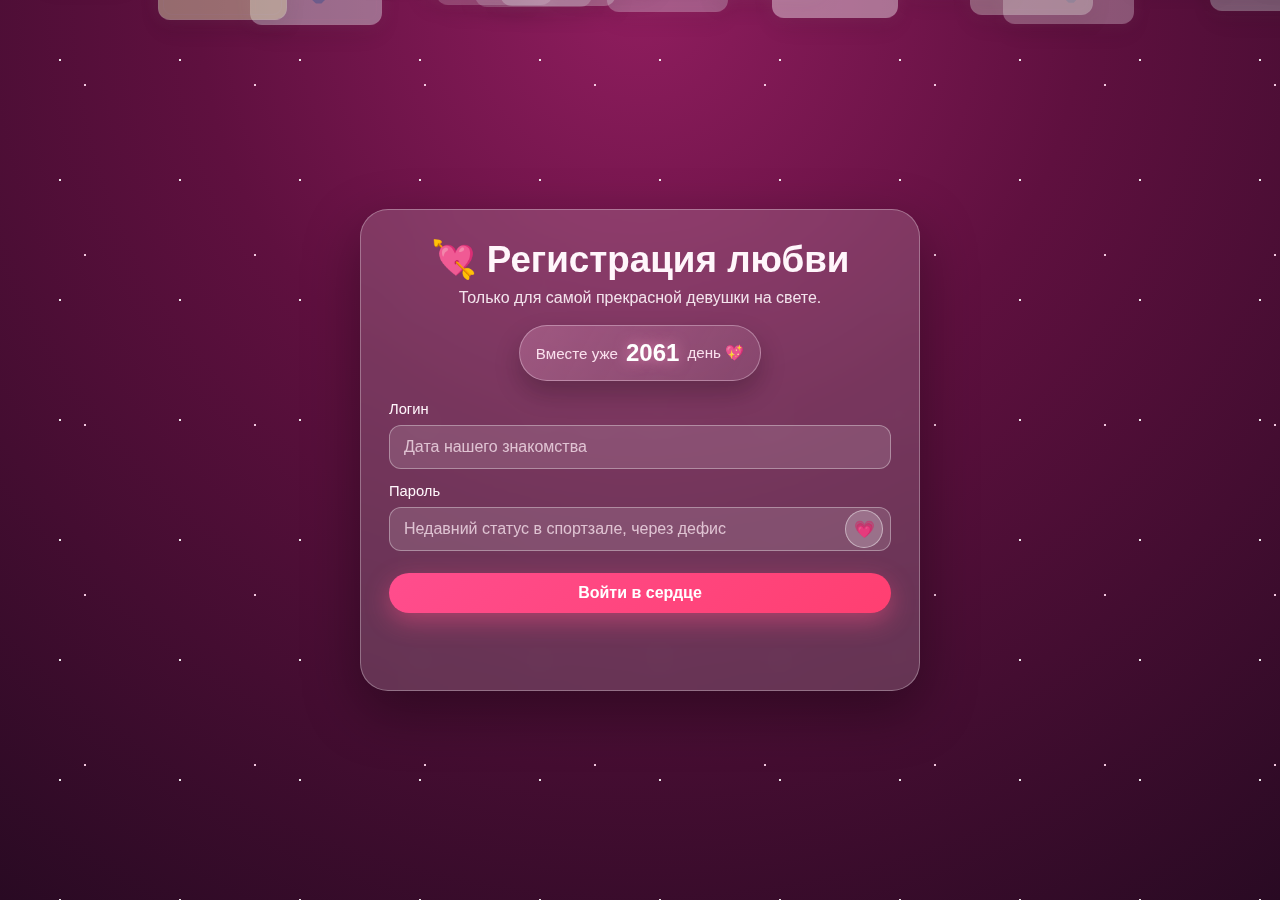
<file: index.html>
<!DOCTYPE html>
<html lang="ru">
<head>
  <meta charset="UTF-8">
  <meta name="viewport" content="width=device-width, initial-scale=1.0">
  <title>Переход на сайт…</title>
  <meta http-equiv="refresh" content="0; url=./love/main.html">
  <script>
    window.location.replace('./love/main.html');
  </script>
</head>
<body>
  <p>Если переадресация не сработала, открой <a href="./love/main.html">сайт по этой ссылке</a>.</p>
</body>
</html>
</file>
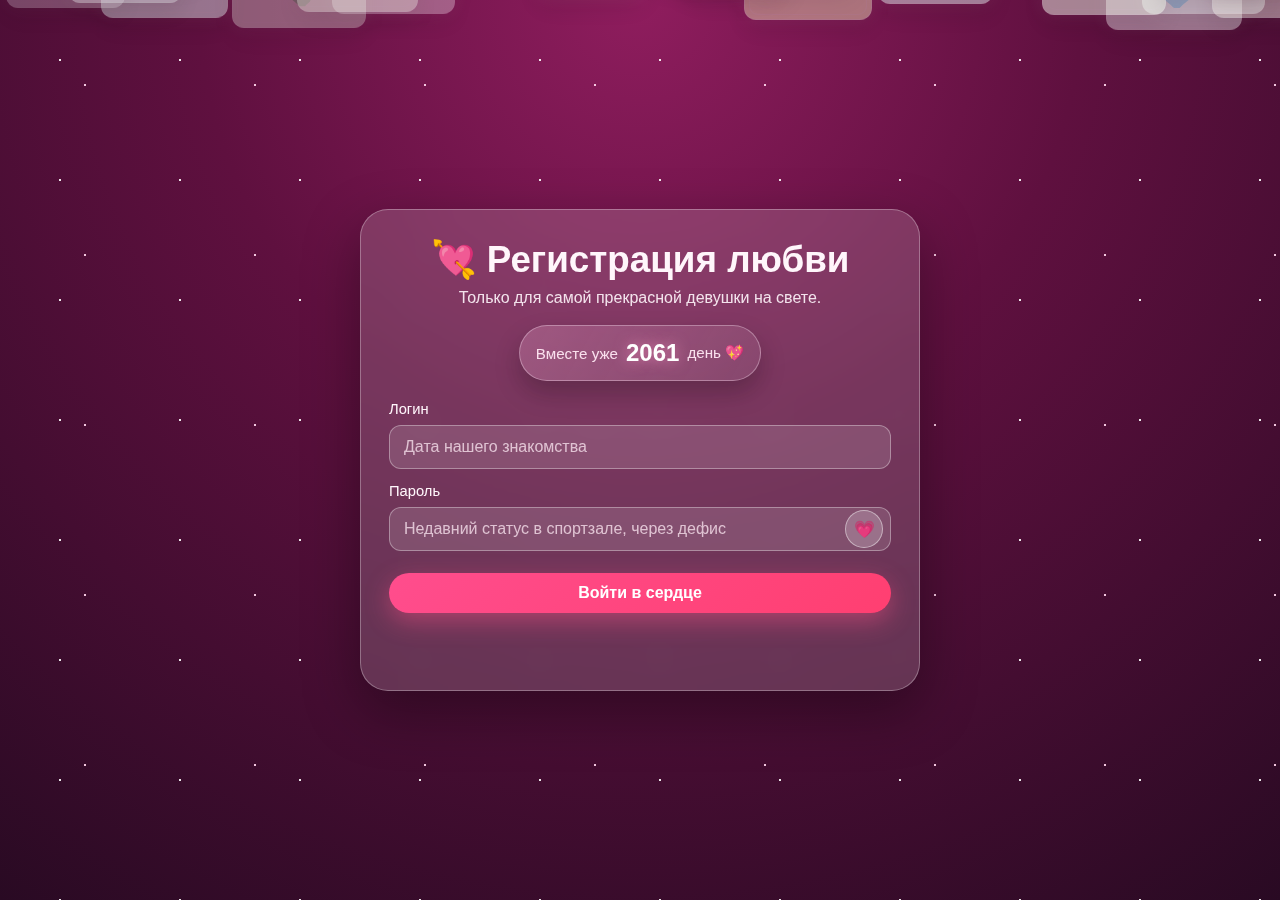
<file: love/index.html>
<!DOCTYPE html>
<html lang="ru">
<head>
    <meta charset="UTF-8">
    <meta name="viewport" content="width=device-width, initial-scale=1.0">
    <title>Переход на валентинку…</title>
    <meta http-equiv="refresh" content="0; url=./main.html">
    <script>
        window.location.replace('./main.html');
    </script>
    <style>
        body {
            margin: 0;
            min-height: 100vh;
            display: grid;
            place-items: center;
            font-family: "Segoe UI", sans-serif;
            background: radial-gradient(circle at top, #ff7aa6, #5f1f46 65%);
            color: #fff;
        }

        a {
            color: #fff;
            font-weight: 700;
        }
    </style>
</head>
<body>
    <p>Открываем валентинку… Если не произошло автоматически, нажми <a href="./main.html">сюда</a>.</p>
</body>
</html>
</file>
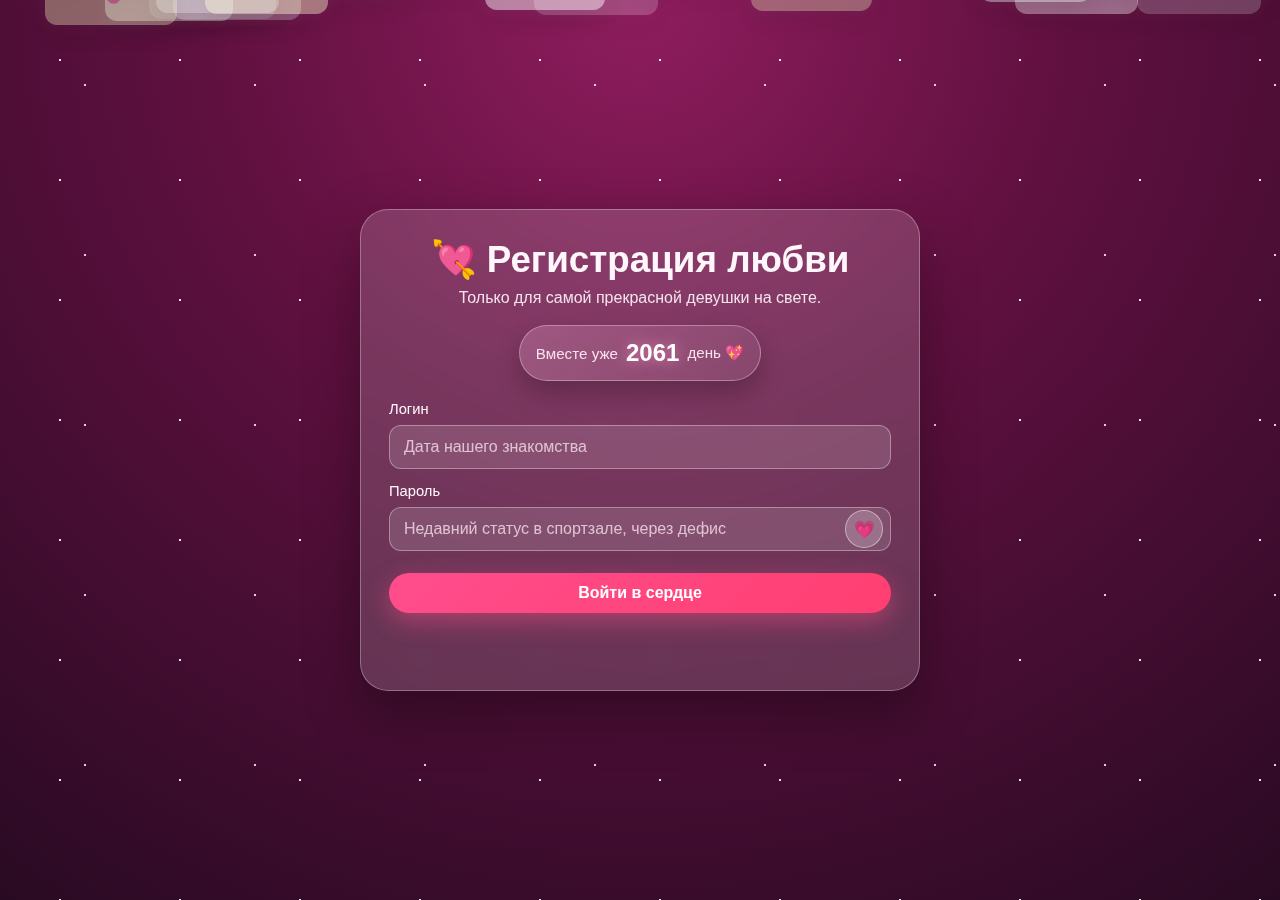
<file: love/main.html>
<!DOCTYPE html>
<html lang="ru">
<head> 
    <meta charset="UTF-8">
    <meta name="viewport" content="width=device-width, initial-scale=1.0">
    <title>Регистрация любви</title>
    <link rel="preconnect" href="https://fonts.googleapis.com">
    <link rel="preconnect" href="https://fonts.gstatic.com" crossorigin>
    <link href="https://fonts.googleapis.com/css2?family=Caveat:wght@500;700&family=Marck+Script&display=swap" rel="stylesheet"> 
    <link rel="stylesheet" href="style.css">
</head>
<body>
    <div class="love-rain" id="loveRain" aria-hidden="true"></div>
    <div class="confetti-layer" id="confettiLayer" aria-hidden="true"></div> 

    <main class="app"> 
        <section class="screen login-screen" id="loginScreen"> 
            <div class="sparkles"></div> 
            <div class="login-card glass"> 
                <h1>💘 Регистрация любви</h1> 
                <p class="subtitle">Только для самой прекрасной девушки на свете.</p>
                <p class="love-counter" id="loveCounter" aria-live="polite">Вместе уже: считаю дни…</p> 

                <form id="loveLoginForm" class="love-form" autocomplete="off">
                    <label>
                        Логин
                        <input
                            id="loginInput"
                            type="text"
                            lang="ru"
                            placeholder="Дата нашего знакомства"
                            required
                        >
                        <span class="field-tooltip" role="note">Дата нашего знакомства</span>
                    </label>

                    <label>
                        Пароль
                        <div class="password-wrap">
                            <input
                                id="passwordInput"
                                type="password"
                                inputmode="text"
                                lang="ru"
                                placeholder="Недавний статус в спортзале, через дефис"
                                data-focus-hint="Недавний статус в спортзале, через дефис"
                                required
                            >
                            <button
                                class="heart-eye"
                                id="togglePasswordBtn"
                                type="button"
                                aria-label="Показать пароль"
                                title="Показать пароль"
                            >💗</button>
                        </div>
                        <span class="field-tooltip" role="note">Недавний статус в спортзале, через дефис.</span>
                    </label>

                    <button type="submit" class="btn btn-primary">Войти в сердце</button>
                </form>


                <p id="formMessage" class="form-message" role="status" aria-live="polite"></p>
            </div>
        </section>

        <section class="screen valentine-screen hidden" id="valentineScreen"> 
            <div class="proposal-card glass" id="proposalCard"> 
                <h2>Ты примешь мою любовь?</h2> 
 
                <div class="actions" id="actionsRow"> 
                    <button class="btn btn-yes" id="yesBtn">Да 💖</button> 
                    <button class="btn btn-no" id="noBtn">Нет 🙈</button> 
                </div>
                
                <div class="warm-tools" id="warmTools" aria-label="Тёплые слова">
                    <article class="love-widget warm-widget">
                        <h3>💌 Тёплые слова</h3>
                        <p class="widget-hint">Нажми, когда захочешь маленький комплимент.</p>
                        <button class="btn btn-soft" id="warmMessageBtn" type="button">Показать тёплые слова</button>
                        <p class="warm-message-text" id="warmMessageText" aria-live="polite">Я подготовил для тебя тёплые послания ✨</p>
                    </article>
                </div>

                <div class="envelope-scene hidden" id="envelopeScene"> 
                    <p class="open-hint" id="envelopeHint">Нажми на конверт — он откроется ✨</p>

                    <article class="love-widget game-widget hidden" id="miniGameGate">
                        <h3>🎮 Мини-игра: поймай сердечки</h3>
                        <p class="widget-hint">Чтобы открыть конверт, нужно набрать минимум 20 очков.</p>
                        <div class="game-stats">
                            <span>Очки: <strong id="gameScore">0</strong></span>
                            <span>Время: <strong id="gameTime">20</strong>с</span>
                            <span>Рекорд: <strong id="bestScore">0</strong></span>
                        </div>
                        <button class="btn btn-soft" id="startMiniGameBtn" type="button">Старт</button>
                        <div class="heart-game-area" id="heartGameArea" aria-label="Игровая зона"></div>
                        <p class="mini-game-status" id="miniGameStatus" aria-live="polite">Нажми на конверт, чтобы начать испытание 💞</p>
                    </article>
                
 
                    <div class="envelope" id="envelope" role="button" tabindex="0" aria-label="Открыть конверт"> 
                        <div class="envelope-heart" aria-hidden="true"></div> 
                        <div class="envelope-back"></div> 
                        <div class="envelope-paper" id="envelopePaper"> 
                            <span>Нажми, чтобы прочитать письмо 💌</span> 
                        </div> 
                        <div class="envelope-front"></div> 
                        <div class="envelope-flap"></div> 
                    </div> 
                </div> 
            </div> 
        </section> 
    </main> 
 
    <section class="letter-overlay hidden" id="letterOverlay" aria-modal="true" role="dialog"> 
        <div class="letter-paper-full"> 
            <button class="close-letter" id="closeLetter" aria-label="Закрыть письмо">×</button> 
            <h3>Привет, принцесса 💌</h3> 
            <p> 
                Надеюсь, это обращение вызывает у тебя только лёгкую улыбку и ничего больше. 
            </p> 
            <p> 
                Если ты читаешь эти строки, значит все мои ночные попытки сделать что-то тёплое и особенное были не зря 😁 
            </p> 
            <p> 
                Почти год прошёл с того момента, как всё изменилось. За это время многое стало другим, и, наверное, поэтому эту валентинку не стоит воспринимать как громкое признание в любви. 
                Скорее, как тихое напоминание о том, что ты для меня по-прежнему важный человек. Мои чувства со временем стали спокойнее, глубже и честнее. 
            </p> 
            <p> 
                Я не могу не замечать, как ты изменилась. Будто стала свободнее, увереннее, живее. Поездки, планы, новые цели - всё это тебе очень идёт. 
                И мне искренне приятно видеть, как ты растёшь и находишь себя в этом мире. 
            </p> 
            <p> 
                Да, наше общение не всегда простое, и, возможно, временами в нём есть неловкость. 
                Но мне кажется, мы смогли найти тот самый баланс, который позволяет нам оставаться в жизни друг друга без лишнего напряжения. И это на самом деле ценно. 
            </p> 
            <p> 
                Напоследок хотел бы поделиться мудростью: представь, что ты по щелчку пальца могла бы оказаться, где пожелаешь. 
                Спорим, что ты до сих пор думаешь, что ты не в том месте. Но если сильно зацикливаться на том, где бы ты хотела быть, то упустишь возможность жить здесь и сейчас. 
                Перестань волноваться о том, что не можешь контролировать. ПРОСТО ЖИВИ! 
            </p> 
            <p class="signature">С праздником ❤️</p> 
        </div> 
    </section> 
 
    <script src="script.js"></script> 
</body> 
</html>
</file>
<file: love/style.css>
:root {
    --bg-1: #290a23;
    --bg-2: #5f103f;
    --bg-3: #8f1d5e;
    --glass: rgba(255, 255, 255, 0.16);
    --glass-border: rgba(255, 255, 255, 0.3);
    --text: #fff6fb;
    --accent: #ff4d8d;
    --danger: #ff6f91;
    --hand-font: "Caveat", "Marck Script", "Segoe Print", "Bradley Hand", cursive;
    --paper-font: "Caveat", "Segoe UI", sans-serif;
}

* {
    box-sizing: border-box;
}

body {
    margin: 0;
    min-height: 100vh;
    font-family: "Segoe UI", "Inter", sans-serif;
    color: var(--text);
    background: radial-gradient(circle at top, var(--bg-3), var(--bg-2) 40%, var(--bg-1));
    overflow: hidden;
}

.hidden {
    display: none !important;
}

.screen {
    width: 100%;
    height: 100vh;
    position: relative;
    display: grid;
    place-items: center;
    padding: 24px;
}

.glass {
    background: var(--glass);
    backdrop-filter: blur(14px);
    border: 1px solid var(--glass-border);
    box-shadow: 0 20px 55px rgba(0, 0, 0, 0.35);
}

/* login */
.login-card {
    position: relative;
    z-index: 2;
    width: min(94vw, 560px);
    border-radius: 28px;
    padding: 28px;
    text-align: center;
}

.login-card h1 {
    margin-top: 0;
    margin-bottom: 8px;
    font-size: clamp(1.6rem, 3vw, 2.3rem);
}

.subtitle {
    margin: 0 0 24px;
    opacity: 0.9;
}

.love-counter {
    margin: -6px auto 20px;
    min-height: 56px;
    width: fit-content;
    display: flex;
    align-items: center;
    gap: 8px;
    flex-wrap: wrap;
    justify-content: center;
    padding: 10px 16px;
    border-radius: 999px;
    background: linear-gradient(120deg, rgba(255, 189, 224, 0.24), rgba(255, 255, 255, 0.08));
    border: 1px solid rgba(255, 236, 248, 0.35);
    color: #ffe8f4;
    box-shadow: 0 12px 25px rgba(17, 6, 13, 0.25);
}

.counter-prefix,
.counter-suffix {
    font-size: 0.95rem;
    opacity: 0.95;
}

.counter-value {
    font-size: clamp(1.15rem, 3vw, 1.5rem);
    line-height: 1;
    font-weight: 800;
    color: #fff;
    text-shadow: 0 0 14px rgba(255, 152, 198, 0.7);
}

.love-form {
    display: grid;
    gap: 14px;
}

.love-form label {
    position: relative;
    text-align: left;
    font-size: 0.92rem;
    display: grid;
    gap: 8px;
}

.love-form input {
    width: 100%;
    border: 1px solid rgba(255, 255, 255, 0.35);
    background: rgba(255, 255, 255, 0.13);
    color: var(--text);
    border-radius: 12px;
    padding: 12px 14px;
    font-size: 1rem;
    outline: none;
    transition: border-color 0.2s, transform 0.2s;
}

.love-form input::placeholder {
    color: rgba(255, 236, 246, 0.74);
}

.love-form input:focus {
    border-color: #ffd0e6;
    transform: translateY(-1px);
}

.password-wrap {
    position: relative;
}

.password-wrap input {
    padding-right: 52px;
}

.heart-eye {
    position: absolute;
    top: 50%;
    right: 8px;
    transform: translateY(-50%);
    width: 38px;
    height: 38px;
    border-radius: 50%;
    border: 1px solid rgba(255, 255, 255, 0.45);
    background: rgba(255, 255, 255, 0.2);
    color: #fff;
    cursor: pointer;
    font-size: 1.05rem;
    transition: transform 0.2s, background 0.2s;
}

.heart-eye:hover {
    transform: translateY(-50%) scale(1.08);
    background: rgba(255, 255, 255, 0.28);
}

.btn {
    cursor: pointer;
    border: none;
    border-radius: 999px;
    padding: 11px 22px;
    font-weight: 700;
    font-size: 1rem;
    transition: transform 0.2s, box-shadow 0.2s;
}

.btn:hover {
    transform: translateY(-2px);
}

.btn-primary {
    margin-top: 8px;
    color: #ffffff;
    background: linear-gradient(135deg, var(--accent), #ff3f71);
    box-shadow: 0 8px 24px rgba(255, 82, 132, 0.45);
}


.field-tooltip {
    position: absolute;
    top: calc(100% + 8px);
    left: 12px;
    max-width: min(340px, calc(100vw - 80px));
    padding: 9px 12px;
    border-radius: 12px;
    border: 1px solid rgba(255, 226, 245, 0.35);
    background: linear-gradient(145deg, rgba(46, 30, 56, 0.97), rgba(25, 24, 39, 0.94));
    color: #ffeaf5;
    font-size: 0.82rem;
    line-height: 1.3;
    box-shadow: 0 14px 26px rgba(0, 0, 0, 0.42), inset 0 0 14px rgba(255, 140, 196, 0.15);
    opacity: 0;
    transform: translateY(-6px);
    pointer-events: none;
    transition: opacity 0.18s ease, transform 0.18s ease;
    z-index: 5;
}

.field-tooltip::before {
    content: "";
    position: absolute;
    top: -6px;
    left: 18px;
    border-width: 0 6px 6px 6px;
    border-style: solid;
    border-color: transparent transparent rgba(41, 29, 52, 0.96) transparent;
}

.field-tooltip::after {
    content: "💡";
    margin-left: 6px;
}

.love-form label:focus-within .field-tooltip {
    opacity: 1;
    transform: translateY(0);
}

@media (max-width: 560px) {
    .field-tooltip {
        left: 6px;
        right: 6px;
        max-width: none;
        font-size: 0.78rem;
    }
}


.form-message {
    min-height: 1.4em;
    margin-top: 12px;
    font-size: 0.95rem;
}

/* sparkles */
.sparkles,
.sparkles::before,
.sparkles::after {
    content: "";
    position: absolute;
    inset: 0;
    background-image:
        radial-gradient(circle, rgba(255, 255, 255, 0.8) 1.3px, transparent 1.4px),
        radial-gradient(circle, rgba(255, 214, 236, 0.85) 1.2px, transparent 1.3px);
    background-size: 120px 120px, 170px 170px;
    animation: twinkle 12s linear infinite;
    pointer-events: none;
}

.sparkles::before {
    opacity: 0.45;
    animation-duration: 16s;
}

.sparkles::after {
    opacity: 0.3;
    animation-duration: 20s;
}

@keyframes twinkle {
    from { transform: translateY(0); }
    to { transform: translateY(120px); }
}

/* proposal scene */
.valentine-screen {
    z-index: 2;
    overflow-y: auto;
    -webkit-overflow-scrolling: touch;
}

.proposal-card {
    width: min(92vw, 720px);
    min-height: 400px;
    border-radius: 28px;
    padding: 34px 26px;
    display: grid;
    gap: 22px;
    place-items: center;
    text-align: center;
    position: relative;
}

.proposal-card h2 {
    margin: 0;
    font-size: clamp(1.45rem, 4vw, 2.4rem);
}

.actions {
    display: flex;
    align-items: center;
    justify-content: center;
    gap: 14px;
    min-height: 56px;
    position: relative;
    width: 320px;
}

.btn-yes {
    background: linear-gradient(135deg, #31d87f, #56e6a0);
    color: #10311f;
    box-shadow: 0 8px 24px rgba(84, 227, 158, 0.4);
}

.btn-no {
    background: linear-gradient(135deg, var(--danger), #ff8eb0);
    color: #3d1223;
}

.actions .btn-no.runaway {
    position: absolute;
    z-index: 5;
    transition: left 0.14s ease, top 0.14s ease;
}

.warm-tools {
    width: min(100%, 520px);
}


.love-widget {
    width: min(100%, 520px);
    text-align: left;
    border-radius: 18px;
    padding: 14px;
    background: linear-gradient(155deg, rgba(255, 194, 225, 0.2), rgba(255, 255, 255, 0.08));
    border: 1px solid rgba(255, 238, 248, 0.34);
    box-shadow: inset 0 0 16px rgba(255, 178, 215, 0.12);
}

.love-widget h3 {
    margin: 0;
    font-size: 1rem;
}

.widget-hint {
    margin: 8px 0 10px;
    opacity: 0.88;
    font-size: 0.88rem;
}

.btn-soft {
    width: 100%;
    color: #fff;
    font-size: 0.9rem;
    background: linear-gradient(135deg, #ff72aa, #ff4d8d);
    box-shadow: 0 8px 18px rgba(255, 91, 153, 0.35);
    touch-action: manipulation;
}

.btn-soft:disabled {
    cursor: progress;
    opacity: 0.75;
    transform: none;
}
.warm-message-text,
.mini-game-status {
    margin: 10px 0 0;
    min-height: 2.5em;
    font-size: 0.88rem;
    line-height: 1.35;
    color: #fff0f8;
}


.game-stats {
    display: flex;
    flex-wrap: wrap;
    gap: 8px 12px;
    margin-bottom: 10px;
    font-size: 0.82rem;
}

.game-stats span {
    padding: 4px 8px;
    border-radius: 999px;
    background: rgba(255, 255, 255, 0.12);
    border: 1px solid rgba(255, 236, 247, 0.26);
}

.heart-game-area {
    position: relative;
    height: 132px;
    margin-top: 10px;
    border-radius: 14px;
    border: 1px solid rgba(255, 231, 245, 0.3);
    background: linear-gradient(180deg, rgba(255, 255, 255, 0.12), rgba(255, 122, 173, 0.09));
    overflow: hidden;
    touch-action: manipulation;
}

.falling-heart {
    position: absolute;
    top: -30px;
    width: 34px;
    height: 34px;
    border: none;
    background: transparent;
    font-size: 1.2rem;
    cursor: pointer;
    filter: drop-shadow(0 2px 4px rgba(76, 10, 39, 0.45));
    animation: heart-fall var(--heart-fall-duration, 2.2s) linear forwards;
    touch-action: manipulation;
}

@keyframes heart-fall {
    from {
        transform: translateY(-34px) rotate(0deg) scale(1);
    }
    to {
        transform: translateY(164px) rotate(16deg) scale(1.06);
    }
}

.envelope-scene {
    display: grid;
    place-items: center;
    gap: 12px;
    margin-top: 8px;
}

.open-hint {
    margin: 0;
    opacity: 0.94;
}

.envelope {
    position: relative;
    width: min(84vw, 360px);
    height: 290px;
    cursor: pointer;
    filter: drop-shadow(0 14px 22px rgba(0, 0, 0, 0.35));
    outline: none;
    overflow: visible;
    perspective: 900px;
    touch-action: manipulation;
}

.envelope-heart {
    position: absolute;
    left: 50%;
    top: 0;
    width: 238px;
    height: 210px;
    transform: translateX(-50%);
    background: linear-gradient(145deg, #ff4b92, #ff9dc3);
    clip-path: path("M 145 36 C 118 -4 52 2 40 56 C 30 102 66 132 145 214 C 224 132 260 102 250 56 C 238 2 172 -4 145 36 Z");
    opacity: 0.92;
    z-index: 1;
}


.envelope-back,
.envelope-front,
.envelope-flap {
    position: absolute;
    left: 50%;
    transform: translateX(-50%);
    width: 238px;
}

.envelope-back {
    bottom: 26px;
    height: 132px;
    background: linear-gradient(160deg, #ffc7dd, #ff9ec2);
    border-radius: 12px;
    z-index: 2;
}

.envelope-front {
    bottom: 26px;
    height: 132px;
    background: linear-gradient(160deg, #ff9ac0, #ff74aa);
    border-radius: 12px;
    z-index: 4;
}

.envelope-front::before {
    content: "";
    position: absolute;
    left: 50%;
    top: 0;
    transform: translateX(-50%);
    width: 0;
    height: 0;
    border-left: 119px solid transparent;
    border-right: 119px solid transparent;
    border-top: 60px solid rgba(255, 255, 255, 0.34);
}

.envelope-flap {
    bottom: 92px;
    height: 82px;
    background: linear-gradient(160deg, #ffd6e8, #ffaccd);
    clip-path: polygon(0 0, 100% 0, 50% 100%);
    transform-origin: top center;
    transition: transform 0.75s ease;
    z-index: 5;
    backface-visibility: hidden;
    -webkit-backface-visibility: hidden;
}

.envelope-paper {
    position: absolute;
    left: 50%;
    bottom: 44px;
    transform: translateX(-50%) translateY(44px);
    width: 188px;
    min-height: 130px;
    border-radius: 12px;
    background: #fff9fc;
    color: #7d1a46;
    padding: 14px;
    display: grid;
    place-items: center;
    text-align: center;
    font-weight: 600;
    pointer-events: none;
    opacity: 0;
    transition: transform 0.72s ease, opacity 0.35s ease;
    z-index: 3;
}

.envelope.opened .envelope-flap {
    transform: translateX(-50%) rotateX(180deg);
    z-index: 1;
}

.envelope.opened .envelope-paper {
    transform: translateX(-50%) translateY(-54px);
    opacity: 1;
    pointer-events: auto;
    z-index: 6;
}

.envelope-paper:hover {
    box-shadow: 0 10px 20px rgba(255, 122, 170, 0.35);
}

/* full letter */
.letter-overlay {
    position: fixed;
    inset: 0;
    background: rgba(12, 5, 12, 0.68);
    display: grid;
    place-items: center;
    padding: 16px;
    z-index: 20;
}

.letter-paper-full {
    position: relative;
    width: min(92vw, 700px);
    max-height: 88vh;
    overflow: auto;
    border-radius: 20px;
    padding: 30px 28px 24px;
    line-height: 1.72;
    color: #5e2840;
    font-family: var(--hand-font);
    font-size: clamp(1.22rem, 2.4vw, 1.55rem);
    letter-spacing: 0.01em;
    text-rendering: optimizeLegibility;
    background:
        radial-gradient(circle at 14% 8%, rgba(255, 214, 233, 0.75) 0 45px, transparent 46px),
        linear-gradient(transparent 32px, rgba(233, 150, 185, 0.28) 33px, transparent 34px) 0 0 / 100% 34px,
        linear-gradient(90deg, rgba(220, 110, 156, 0.24) 0 2px, transparent 2px 100%),
        #fffafc;
    border: 1px solid rgba(255, 198, 223, 0.8);
    box-shadow:
        0 24px 54px rgba(0, 0, 0, 0.36),
        inset 0 0 0 1px rgba(255, 255, 255, 0.35);
}

.letter-paper-full::before {
    content: "";
    position: absolute;
    left: 22px;
    top: 0;
    bottom: 0;
    width: 2px;
    background: rgba(219, 118, 163, 0.38);
    pointer-events: none;
}

.letter-paper-full::after {
    content: "";
    position: absolute;
    inset: 0;
    background: repeating-linear-gradient(
        135deg,
        rgba(255, 255, 255, 0.07) 0 2px,
        transparent 2px 8px
    );
    mix-blend-mode: soft-light;
    pointer-events: none;
}

.letter-paper-full h3 {
    margin-top: 2px;
    margin-bottom: 14px;
    color: #c73073;
    font-size: clamp(2.1rem, 4.2vw, 2.9rem);
    font-family: var(--hand-font);
    letter-spacing: 0.02em;
    font-weight: 700;
}

.letter-paper-full p {
    margin: 0 0 16px;
    padding-left: 16px;
    max-width: 61ch;
    font-family: var(--paper-font);
    line-height: 1.45;
    font-weight: 500;
    text-shadow: 0.35px 0.35px 0 rgba(132, 42, 79, 0.18);
}

.letter-paper-full p:nth-of-type(odd) {
    transform: rotate(-0.35deg);
}

.letter-paper-full p:nth-of-type(even) {
    transform: rotate(0.25deg);
}

.signature {
    font-weight: 700;
    margin-bottom: 0;
    color: #9f1f58;
    font-size: clamp(1.6rem, 3.2vw, 2rem);
    font-family: var(--hand-font);
    letter-spacing: 0.02em;
}

.close-letter {
    position: absolute;
    top: 10px;
    right: 12px;
    width: 36px;
    height: 36px;
    border-radius: 50%;
    border: 1px solid rgba(199, 62, 126, 0.18);
    cursor: pointer;
    background: linear-gradient(145deg, #ffd8e9, #ffbddc);
    color: #7d143f;
    font-size: 1.4rem;
    line-height: 1;
    box-shadow: 0 6px 14px rgba(202, 73, 137, 0.25);
}

/* rain */
.love-rain {
    position: fixed;
    inset: 0;
    overflow: hidden;
    z-index: 0;
    pointer-events: none;
}

.rain-item {
    position: absolute;
    top: -140px;
    width: 90px;
    aspect-ratio: 4 / 5;
    border-radius: 12px;
    opacity: var(--item-opacity, 0.28);
    filter:
        saturate(1.08)
        contrast(1.06)
        brightness(var(--item-brightness, 0.88))
        blur(var(--item-blur, 0px));
    animation: fall linear infinite;
    background-size: cover;
    background-position: center;
    border: 1px solid rgba(255, 255, 255, 0.45);
    box-shadow:
        0 10px 22px rgba(0, 0, 0, 0.2),
        0 0 18px rgba(255, 179, 212, 0.26);
}

.rain-item::before {
    content: "";
    position: absolute;
    inset: 4px;
    border-radius: 9px;
    border: 1px solid rgba(255, 255, 255, 0.25);
}

@keyframes fall {
    from {
        transform: translate3d(0, -160px, 0) rotate(0deg);
    }
    to {
        transform: translate3d(var(--drift, 0px), calc(100vh + 220px), 0) rotate(var(--spin, 0deg));
    }
}

.confetti-layer {
    position: fixed;
    inset: 0;
    pointer-events: none;
    overflow: hidden;
    z-index: 30;
}

.confetti-piece {
    position: absolute;
    top: -12px;
    width: 10px;
    height: 16px;
    border-radius: 4px;
    opacity: 0.9;
    animation: confetti-fall 1300ms ease-out forwards;
    will-change: transform, opacity;
}

@keyframes confetti-fall {
    0% {
        transform: translate3d(0, 0, 0) rotate(0deg);
        opacity: 0.95;
    }
    100% {
        transform: translate3d(var(--dx, 0px), var(--dy, 70vh), 0) rotate(var(--spin, 360deg));
        opacity: 0;
    }
}

@media (max-width: 640px) {
    .login-card {
        padding: 22px 18px;
    }

    .proposal-card {
        min-height: 420px;
        padding: 26px 16px;
    }

    .actions {
        width: 280px;
    }


    .heart-game-area {
        height: 120px;
    }

    .btn {
        font-size: 0.95rem;
    }

    .love-counter {
        margin-bottom: 16px;
        font-size: 0.92rem;
    }

    .envelope-back,
    .envelope-front,
    .envelope-flap {
        width: 212px;
    }

    .envelope-front::before {
        border-left-width: 106px;
        border-right-width: 106px;
        border-top-width: 54px;
    }


    .envelope-paper {
        width: 172px;
    }
     .envelope-heart {
        width: 248px;
        height: 210px;
    }
    .letter-paper-full {
        font-size: clamp(1.16rem, 5.4vw, 1.42rem);
    }

    .letter-paper-full p {
        line-height: 1.42;
    }
}
</file>
